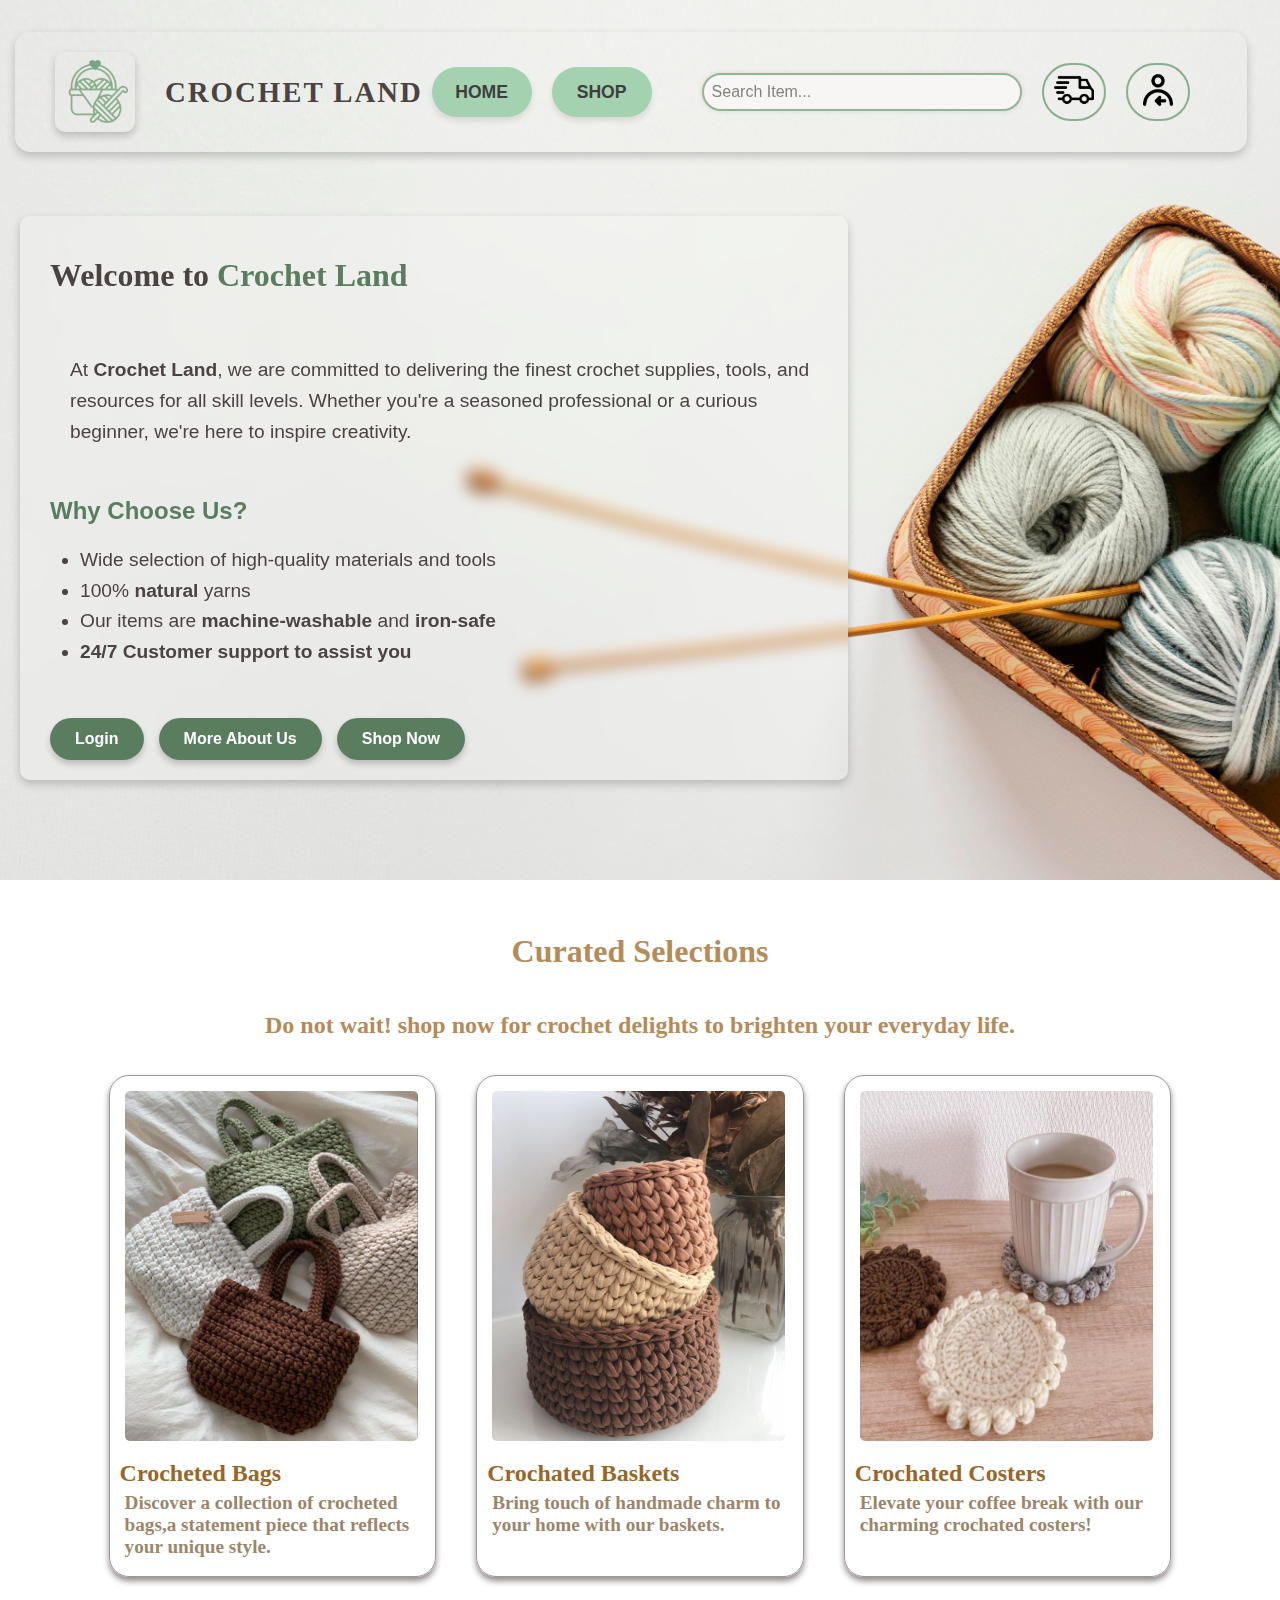
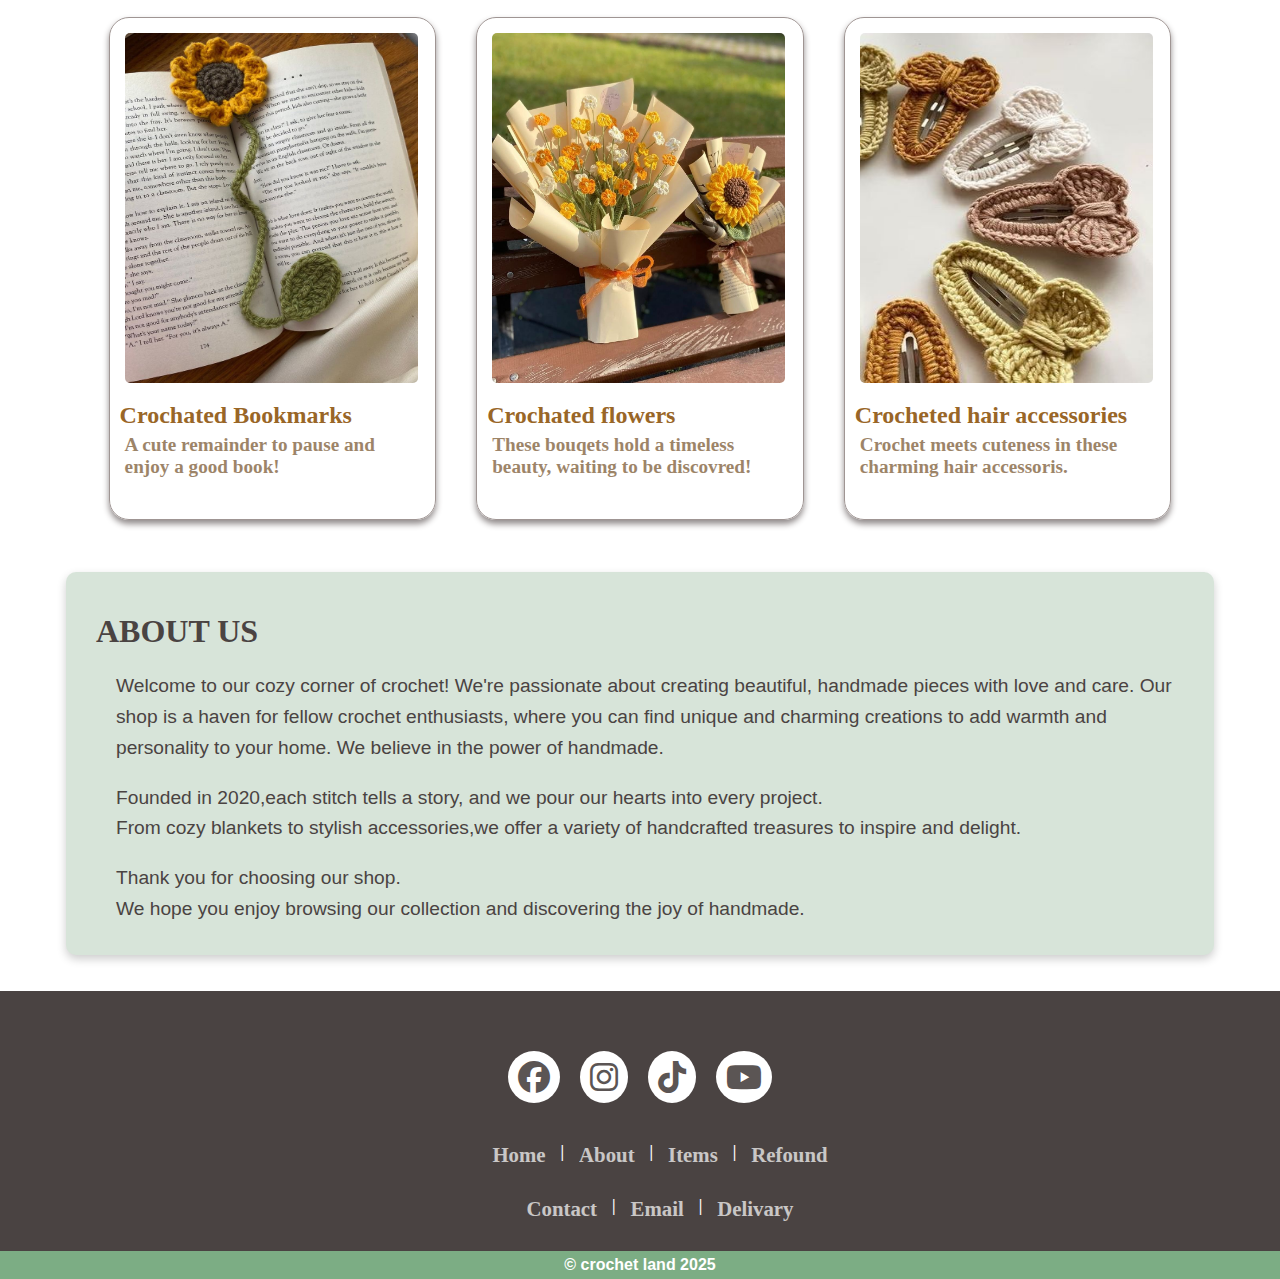
<file: index.html>
<!DOCTYPE html>
<html lang="en">

<head>
    <meta charset="UTF-8">
    <meta name="viewport" content="width=device-width, initial-scale=1.0">
    <title>Crochet Land</title>
    <link rel="stylesheet" href="style.css">
    <link rel="stylesheet" href="https://cdnjs.cloudflare.com/ajax/libs/font-awesome/6.7.2/css/all.min.css" integrity="sha512-Evv84Mr4kqVGRNSgIGL/F/aIDqQb7xQ2vcrdIwxfjThSH8CSR7PBEakCr51Ck+w+/U6swU2Im1vVX0SVk9ABhg==" crossorigin="anonymous" referrerpolicy="no-referrer" />
    <link rel="icon" href="icons/logo.png" type="img/icon">

</head>
<body>
        <div class="first-page">
            <header class="flexrow">
                <div class="logo-container">
                    <img class="logo" src="icons/logo.png" height="100" width="90" alt="logo">
                    <span class="name">CROCHET LAND</span>
                </div>
                <nav>
                    <button class="home border">Home</button>
                    <button class="shop border">Shop</button>
                    <span class="search-container">
                        <input type="text" autofocus aria-label="search" class="search-bar" placeholder="Search Item...">
                    </span>
                    <span class="icon-container">
                       <a href="delivary.html"> <img src="icons/delivery.png" alt="delivary" width="40" height="40"> </a>
                    </span>
                    <span class="icon-container">
                       <a href="login.html"> <img src="icons/login.png" alt="delivary" width="40" height="40"> </a>
                    </span>
                </nav>
                <div></div>
                <div></div>
            </header>
            <main>
        
                <div class="description-container">
                    <h1 class="heading">Welcome to <span class="highlight">Crochet Land</span></h1>
                    <p class="description">
                        At <strong>Crochet Land</strong>, we are committed to delivering the finest crochet supplies, tools, and
                        resources for all skill levels. Whether you're a seasoned professional or a curious beginner, we're here
                        to inspire creativity.
                    </p>
        
        
                    <div class="features">
                        <h2 class="highlight">Why Choose Us?</h2>
                        <ul class="description">
                            <li>Wide selection of high-quality materials and tools</li>
                            <li>100% <strong>natural</strong> yarns </li>
                            <li>Our items are <strong>machine-washable</strong> and <strong>iron-safe<strong></li>
                            <li>24/7 Customer support to assist you</li>
                        </ul>
                    </div>
        
                    <div class="button-container">
                    <a href="login.html"><button class="action-button">Login</button></a>
                        <button class="action-button">More About Us</button>
                        <button class="action-button">Shop Now</button>
                    </div>
                </div>
        
            </main>
        </div>
    
    <main class="main-container">
        <div class="text-container">

            <h1 class="text">Curated Selections</h1>
            <h2 class="text">Do not wait! shop now for crochet delights to brighten your everyday life.</h2>

        </div>

        <div class="catagory-container">
            <div class="catagory">
             <a href="shop.html" ><img src="categories/bag.jpeg" width="100%" height="50%" alt="bag" /></a>
                <div class="catagory-content">
                    <h2>Crocheted Bags</h2>
                    <span>Discover a collection of crocheted bags,a statement piece that reflects your unique style.</span>
                </div>
            </div>
            <div class="catagory">
                <img src="categories/brownbasket.jpeg" width="100%" height="50%" alt="basket" />
                <div class="catagory-content">
                    <h2>Crochated Baskets</h2>
                    <span>Bring touch of handmade charm to your home with our baskets.</span>
                </div>
            </div>
            <div class="catagory">
                <img src="categories/costercoffee.jpeg" width="100%" height="50%" alt="basket" />
                <div class="catagory-content">
                   <h2>Crochated Costers</h2>
                   <span>Elevate your coffee break with our charming crochated costers!</span>
            </div>
        </div>

            <div class="catagory">
                <img src="categories/sunflowerbookmark.jpg" width="100%" height="70%" alt="basket" />
                <div class="catagory-content">
                    <h2>Crochated Bookmarks</h2>
                    <span>A cute remainder to pause and enjoy a good book!</span>
                </div>
            </div>
            <div class="catagory">
                <img src="categories/flower.jpg" width="100%" height="70%" alt="basket" />
                <div class="catagory-content">
                    <h2>Crochated flowers</h2>
                    <span>These bouqets hold a timeless beauty, waiting to be discovred!</span>
                </div>
            </div>
            <div class="catagory">
                <img src="categories/hairclips.jpeg" width="100%" height="70%" alt="basket" />
                <div class="catagory-content">
                    <h2>Crocheted hair accessories</h2>
                    <span>Crochet meets cuteness in these charming hair accessoris. </span>
                </div>
            </div>
        </div>

<br><br>

     <div class="aboutus-container">
            <h1 class="heading">ABOUT US</h1>
        <div class="text">

            <p> 
                Welcome to our cozy corner of crochet!
                We're passionate about creating beautiful, handmade pieces with love and care. Our shop is a haven for fellow crochet enthusiasts, where you can find unique and charming creations to add warmth and personality to your home.
                We believe in the power of handmade.
            </p>

            <p>
                Founded in 2020,each stitch tells a story, and we pour our hearts into every project.<br>
                From cozy blankets to stylish accessories,we offer a variety of handcrafted treasures to inspire and delight.
             </p>

            <p>
                Thank you for choosing our shop. <br>
                We hope you enjoy browsing our collection and discovering the joy of handmade.
            </p>

            </div>
        </div>
</main>
<br><br>
    <footer>
            <div class="footer">
                <div class="socialIcons">
                    <a href="#"><i class="fa-brands fa-facebook"></i></a>
                    <a href="https://www.instagram.com/crochet_landdd/profilecard/?igsh=MXF4ZzRsYnoyYzE0dg=="><i class="fa-brands fa-instagram"></i></a> 
                    <a href="#"><i class="fa-brands fa-tiktok"></i></a>  
                    <a href="#"><i class="fa-brands fa-youtube"></i></a> 
                   
                </div>
        
                <div class="footermain">
                    <ul>
                        <li><a href="">Home</a></li>
                        <span class="color"> &#124;</span>
                        <li><a href="">About</a></li>
                        <span class="color"> &#124;</span>
                        <li><a href="">Items</a></li>
                        <span class="color"> &#124;</span>
                        <li><a href="">Refound</a></li>
                    </ul>
                </div>

                    <div class="footermain">
                        <ul>
                            <li><a href="">Contact</a></li>
                            <span class="color"> &#124;</span>
                            <li><a href="">Email</a></li>
                            <span class="color"> &#124;</span>
                            <li><a href="">Delivary</a></li>
                        </ul>
                </div>
                    
                      <div class="navcontainer">
                        <span> &copy; crochet land 2025</span>
                      </div>
            </div>
    </footer>
</body>

</html>
</file>
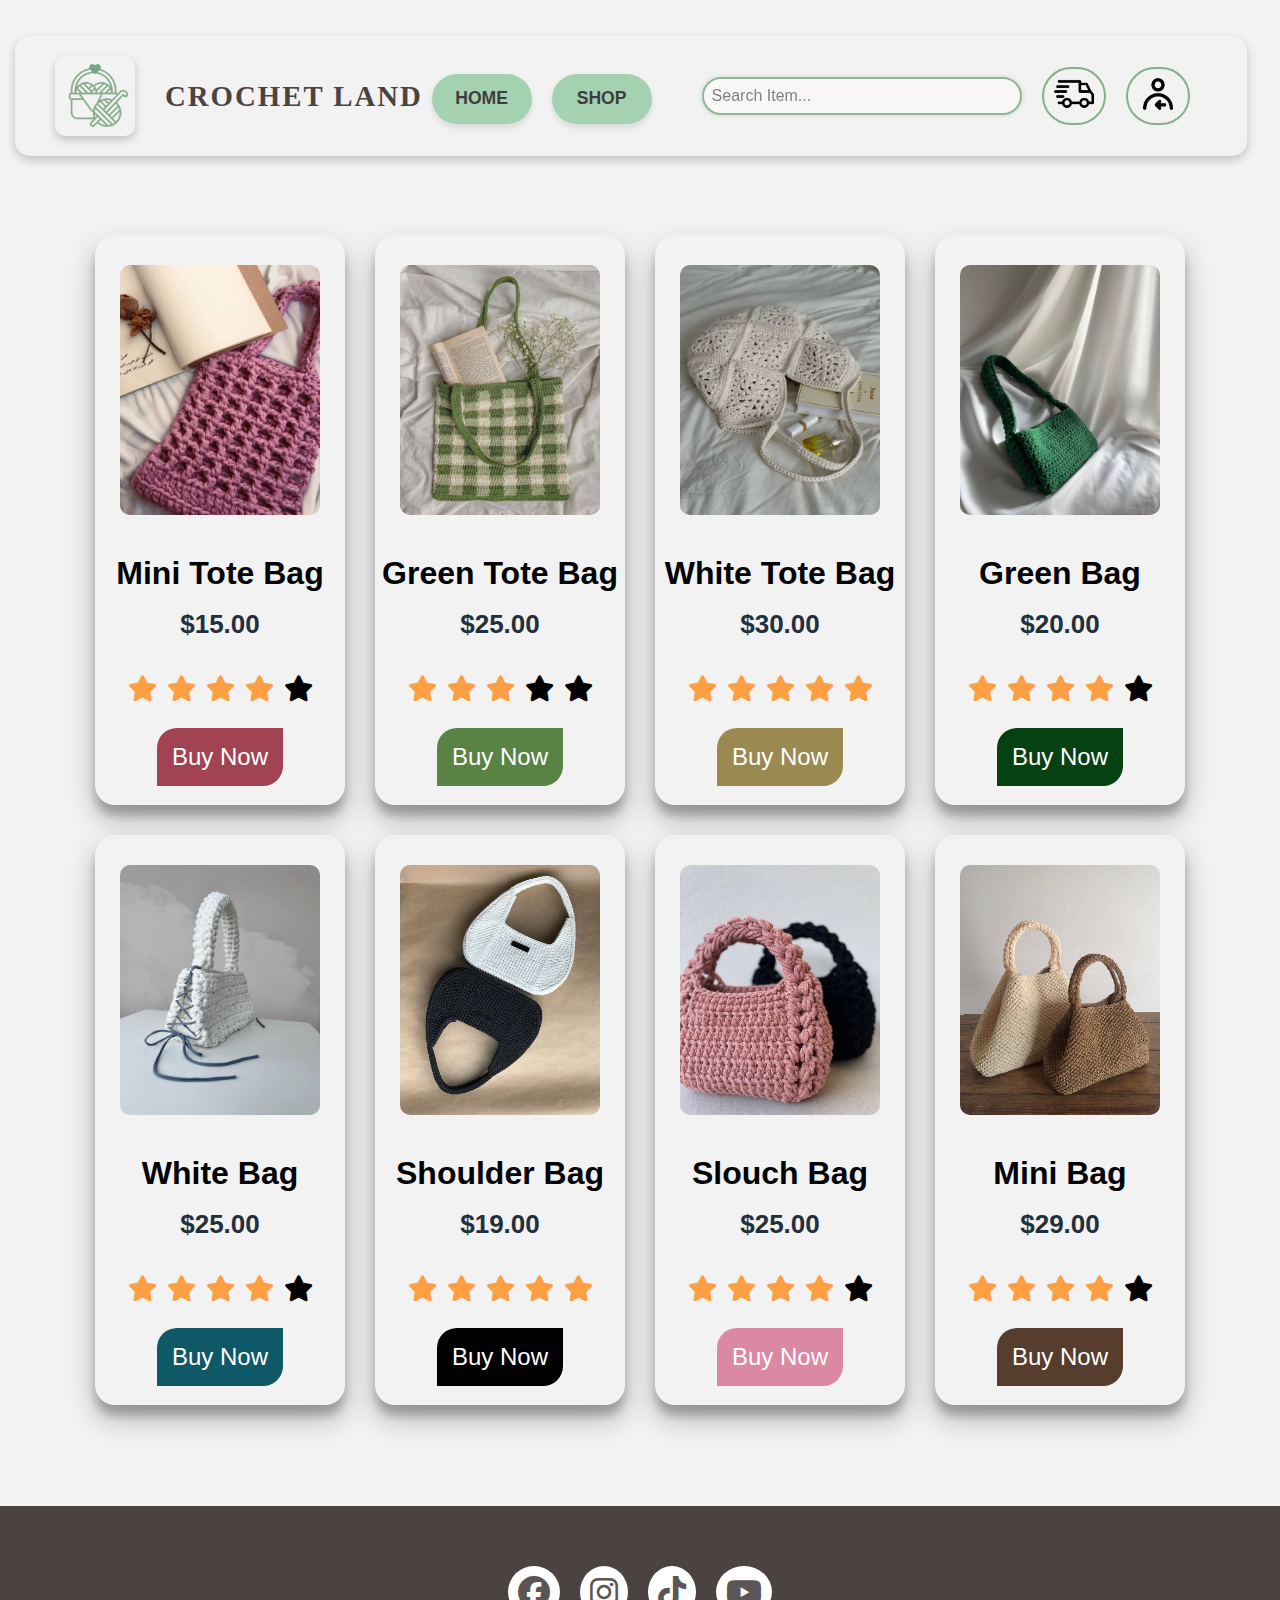
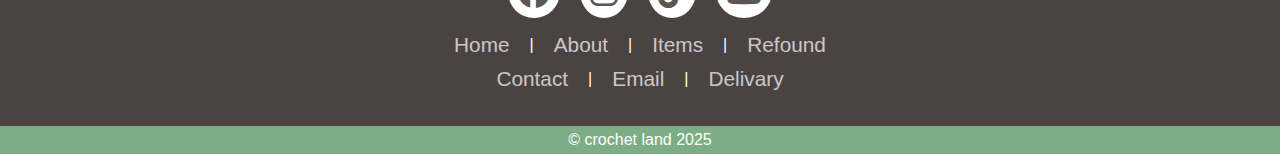
<file: shop.html>
<!DOCTYPE html>
<html lang="en">

<head>
    <meta charset="UTF-8">
    <meta name="viewport" content="width=device-width, initial-scale=1.0">
    <title>bags shopping</title>
    <link rel="stylesheet" href="style.css">
    <link rel="stylesheet" href="styleshop.css">
    <link rel="stylesheet" href="https://cdnjs.cloudflare.com/ajax/libs/font-awesome/6.7.2/css/all.min.css"
        integrity="sha512-Evv84Mr4kqVGRNSgIGL/F/aIDqQb7xQ2vcrdIwxfjThSH8CSR7PBEakCr51Ck+w+/U6swU2Im1vVX0SVk9ABhg=="
        crossorigin="anonymous" referrerpolicy="no-referrer" />
    <link rel="stylesheet" href="https://cdnjs.cloudflare.com/ajax/libs/font-awesome/6.7.2/css/all.min.css">
    <link rel="icon" href="icons/logo.png" type="img/icon">
</head>

<body>
    <br><br>
    <header class="flexrow">
        <div class="logo-container">
            <img class="logo" src="icons/logo.png" height="100" width="90" alt="logo">
            <span class="name">CROCHET LAND</span>
        </div>
        <nav>
            <button class="home border">Home</button>
            <button class="shop border">Shop</button>
            <span class="search-container">
                <input type="text" autofocus aria-label="search" class="search-bar" placeholder="Search Item...">
            </span>
            <span class="icon-container">
                <a href="delivary.html"> <img src="icons/delivery.png" alt="delivary" width="40" height="40"> </a>
            </span>
            <span class="icon-container">
                <a href="login.html"> <img src="icons/login.png" alt="delivary" width="40" height="40"> </a>
            </span>
        </nav>
        <div></div>
        <div></div>
    </header>

    <body>
        <div class="photos">

            <div class="content">

                <div class="container">
                    <img src="bags/pinkbag.jpg" width="70">
                    <h3>Mini Tote Bag</h3>
                </div>
                <h6>$15.00</h6>
                <ul>
                    <li><i class="fa fa-star checked"></i></li>
                    <li><i class="fa fa-star checked"></i></li>
                    <li><i class="fa fa-star checked"></i></li>
                    <li><i class="fa fa-star checked"></i></li>
                    <li><i class="fa fa-star "></i></li>
                </ul>
                <button class="buy-1">Buy Now</button>
            </div>

            <div class="content">
                <div class="container">
                    <img src="bags/greenbag.jpg" width="70">
                    <h3>Green Tote Bag</h3>

                </div>
                <h6>$25.00</h6>
                <ul>
                    <li><i class="fa fa-star checked"></i></li>
                    <li><i class="fa fa-star checked"></i></li>
                    <li><i class="fa fa-star checked"></i></li>
                    <li><i class="fa fa-star "></i></li>
                    <li><i class="fa fa-star "></i></li>
                </ul>
                <button class="buy-2">Buy Now</button>
            </div>


            <div class="content">
                <div class="container">
                    <img src="bags/whitebag.jpg" width="70">
                    <h3>White Tote Bag</h3>
                </div>
                <h6>$30.00</h6>
                <ul>
                    <li><i class="fa fa-star checked"></i></li>
                    <li><i class="fa fa-star checked"></i></li>
                    <li><i class="fa fa-star checked"></i></li>
                    <li><i class="fa fa-star checked"></i></li>
                    <li><i class="fa fa-star checked "></i></li>
                </ul>
                <button class="buy-3">Buy Now</button>
            </div>

            <div class="content">
                <div class="container">
                    <img src="bags/greenshoulder.jpg" width="70">
                    <h3>Green Bag</h3>
                </div>
                <h6>$20.00</h6>
                <ul>
                    <li><i class="fa fa-star checked"></i></li>
                    <li><i class="fa fa-star checked"></i></li>
                    <li><i class="fa fa-star checked"></i></li>
                    <li><i class="fa fa-star checked"></i></li>
                    <li><i class="fa fa-star "></i></li>
                </ul>
                <button class="buy-4">Buy Now</button>
            </div>
            <div class="content">
                <div class="container">
                    <img src="bags/whiteblue.jpg" width="70">
                    <h3>White Bag</h3>
                </div>
                <h6>$25.00</h6>
                <ul>
                    <li><i class="fa fa-star checked"></i></li>
                    <li><i class="fa fa-star checked"></i></li>
                    <li><i class="fa fa-star checked"></i></li>
                    <li><i class="fa fa-star checked"></i></li>
                    <li><i class="fa fa-star "></i></li>
                </ul>
                <button class="buy-5">Buy Now</button>
            </div>

            <div class="content">
                <div class="container">
                    <img src="bags/blackwhite.jpg" width="70">
                    <h3>Shoulder Bag</h3>
                </div>
                <h6>$19.00</h6>

                <ul>
                    <li><i class="fa fa-star checked"></i></li>
                    <li><i class="fa fa-star checked"></i></li>
                    <li><i class="fa fa-star checked"></i></li>
                    <li><i class="fa fa-star checked"></i></li>
                    <li><i class="fa fa-star checked"></i></li>
                </ul>
                <button class="buy-6">Buy Now</button>
            </div>

            <div class="content">
                <div class="container">
                    <img src="bags/pinkblack.jpg" width="70">
                    <h3>Slouch Bag</h3>
                </div>
                <h6>$25.00</h6>
                <ul>
                    <li><i class="fa fa-star checked"></i></li>
                    <li><i class="fa fa-star checked"></i></li>
                    <li><i class="fa fa-star checked"></i></li>
                    <li><i class="fa fa-star checked"></i></li>
                    <li><i class="fa fa-star "></i></li>
                </ul>
                <button class="buy-7">Buy Now</button>
            </div>

            <div class="content">
                <div class="container">
                    <img src="bags/brownbags.jpg" width="70">
                    <h3>Mini Bag</h3>
                </div>
                <h6>$29.00</h6>
                <ul>
                    <li><i class="fa fa-star checked"></i></li>
                    <li><i class="fa fa-star checked"></i></li>
                    <li><i class="fa fa-star checked"></i></li>
                    <li><i class="fa fa-star checked"></i></li>
                    <li><i class="fa fa-star "></i></li>
                </ul>
                <button class="buy-8">Buy Now</button>
            </div>


        </div>
        <br><br>
        <footer>
            <div class="footer">
                <div class="socialIcons">
                    <a href="#"><i class="fa-brands fa-facebook"></i></a>
                    <a href="https://www.instagram.com/crochet_landdd/profilecard/?igsh=MXF4ZzRsYnoyYzE0dg=="><i
                            class="fa-brands fa-instagram"></i></a>
                    <a href="#"><i class="fa-brands fa-tiktok"></i></a>
                    <a href="#"><i class="fa-brands fa-youtube"></i></a>

                </div>

                <div class="footermain">
                    <ul>
                        <li><a href="">Home</a></li>
                        <span class="color"> &#124;</span>
                        <li><a href="">About</a></li>
                        <span class="color"> &#124;</span>
                        <li><a href="">Items</a></li>
                        <span class="color"> &#124;</span>
                        <li><a href="">Refound</a></li>
                    </ul>
                </div>

                <div class="footermain">
                    <ul>
                        <li><a href="">Contact</a></li>
                        <span class="color"> &#124;</span>
                        <li><a href="">Email</a></li>
                        <span class="color"> &#124;</span>
                        <li><a href="">Delivary</a></li>
                    </ul>
                </div>

                <div class="navcontainer">
                    <span> &copy; crochet land 2025</span>
                </div>
            </div>
        </footer>
    </body>

</html>
</file>
<file: style.css>
* {
    user-select: none;
}
html{
    scroll-behavior: smooth;
}

body {
    margin: 0;
    padding: 0;
    overflow-x: hidden;
    overflow-y: scroll;
}

.first-page {
    background-image: url('backgrounds/knitting-needles-wool-basket.jpg');
    background-size: cover;
    background-position: center;
    background-repeat: no-repeat;
    position: relative;
    margin: 0;
    font-family: Arial, sans-serif;
    padding-top: 2rem;
    padding-bottom:5rem;
    color: #FFFFFF;
}

header {
    display: flex;
    justify-content: space-between;
    align-items: center;
    padding: 10px 20px;
    background:transparent;
    position: sticky;
}

header nav, .logo-container {
    display: flex;
    align-items: center;
}

header nav {
    gap: 20px;
}

header.flexrow {
    display: flex;
    justify-content: space-between;
    align-items: center;
    padding: 20px 40px;
    border-radius: 15px;
    box-shadow: 0px 4px 10px rgba(0, 0, 0, 0.2);
    width: 90%;
    max-width: 1200px;
    margin-left: 15px;
    margin-bottom: 4rem
}

.logo-container {
    display: flex;
    align-items: center;
    gap: 10px;
    font-size: 1.5rem;
    
}

.logo {
    border-radius: 10px;
    box-shadow: 0px 4px 8px rgba(0, 0, 0, 0.2);
}

.name {
    font-size: 1.5rem;
    font-weight: bold;
    font-family: 'Georgia', serif;
    color:rgb(108, 90, 99);
    letter-spacing: 2px;
}

nav {
    display: flex;
    align-items: center;
    gap: 20px;
}

button.home, button.shop {
    background-color: #a4d1af;
    color: rgb(63, 61, 62);
    border: none;
    border-radius: 25px;
    padding: 12px 25px;
    font-size: 1.1rem;
    font-weight: bold;
    text-transform: uppercase;
    cursor: pointer;
    transition: background-color 0.3s ease, transform 0.2s ease, box-shadow 0.3s ease;
    box-shadow: 0px 4px 6px rgba(0, 0, 0, 0.1);
}

button.home:hover, button.shop:hover {
    background-color: #88ae8d;
    color: white;
    transform: scale(1.05);
    box-shadow: 0px 6px 12px rgba(0, 0, 0, 0.2);
}

button.home:focus, button.shop:focus {
    outline: none;
    box-shadow: 0px 0px 5px #b3d7bc;
}


.border {
    background: white;
    color:#88ae8d;
    border: 2px solid #88ae8d;
    border-radius: 25px;
    padding: 10px 20px;
    font-size: 1rem;
    font-weight: bold;
    cursor: pointer;
    transition: all 0.3s ease;
    text-align: center;
}

.border:hover {
    background: #958884;
    color: white;
    transform: scale(1.1);
    box-shadow: 0px 4px 6px rgba(0, 0, 0, 0.2);
}
.icon-container{
    background: none;
    color:#88ae8d;
    border: 2px solid #88ae8d;
    border-radius: 50px;
    padding: 5px 10px;
    cursor: pointer;
    transition: all 0.3s ease;
}
.icon-container:hover{
    transform: scale(1.1);
}

.search-container {
    display: flex;
    align-items: center;
    position: relative;
    flex-grow: 1;
    justify-content: flex-end;
}
.search-bar {
    border: 2px solid #88ae8d;
    border-radius: 20px;
    padding: 10px 15px;
    width: 100%;
    max-width: 300px;
    font-size: 1rem;
    color: #77706f;
    transition: border-color 0.3s ease, box-shadow 0.3s ease;
}

.search-bar:focus {
    border-color: #88ae8d;
    box-shadow: 0px 0px 5px rgba(185, 175, 175, 0.5);
    outline: none;
}

.home, .shop {
    text-align: center;
}


.heading {
    color: #4a4342;
    font-family: cursive;
    font-size: xx-large;
    font-weight: bolder;
}

.par {
    font-size: larger;
    font-weight: 900;
    font-family: cursive;
    color: #4a4342;
}

.name {
    margin-left: 10px;
    font-size: larger;
    font-weight: 900;
    font-family: Georgia, 'Times New Roman', Times, serif;
    color: #4a4342;
}

.logo {
    margin-right: 10px;
    width: 80px;
    height: 80px;
}

.home, .shop {
    font-size: x-large;
    font-weight: 800;
    color: #4a4342;
}

.border {
    width: 100px;
    height: 50px;
    border: 3px solid #88ae8d;
    border-radius: 20px;
    display: flex;
    justify-content: center;
    align-items: center;
    cursor: pointer;
    transition: background-color 0.3s ease;
}

.border:hover {
    background-color: #f2d8d3;
}

.search-container {
    display: flex;
    align-items: center;    
    margin-left: 30px;
    opacity: 0.9;
}

.search-bar {
    border: solid 2px #4a4342;
    border-radius: 20px;
    cursor: text;
    width: 300px;
    padding: 0.5rem;
    outline: none;
    font-size: 1rem;
}

.search-bar:focus {
    border-color: #88ae8d;
    background-color:rgb(249, 247, 247);
}

main .description-container {
    display: flex;
    flex-wrap: wrap;
    align-items: left;
    justify-content: left;
    gap: 20px;
    margin: 20px;
}

.description-container {
    background-color: rgba(255, 255, 255, 0.19);
    border-radius: 10px;
    padding: 20px 30px;
    margin: 30px ;
    width: 60%;
    box-shadow: 0px 4px 10px rgba(0, 0, 0, 0.2);
    backdrop-filter: blur(8px); 
    text-align: left;
}

.highlight {
    color: #5a7d5f;
}

.description {
    font-size: 1.2rem;
    font-weight: 500;
    font-family: 'Arial', sans-serif;
    color: #4a4342;
    margin-left: 20px;
    margin-bottom: 10px;
    line-height: 1.6;
}

.button-container {
    margin-top: 20px;
    display: flex;
    justify-content: center;
    gap: 15px;
}

.action-button {
    background: linear-gradient(45deg, #5a7d5f,#5a7d5f);
    color: white;
    border: none;
    border-radius: 25px;
    padding: 12px 25px;
    font-size: 1rem;
    font-weight: bold;
    cursor: pointer;
    box-shadow: 0px 4px 6px rgba(0, 0, 0, 0.2);
    transition: all 0.3s ease;
}

.action-button:hover {
    background: linear-gradient(45deg, #5a7d5f ,#88ae8d);
    transform: scale(1.1);
    box-shadow: 0px 6px 12px rgba(0, 0, 0, 0.3);
}

.action-button:active {
    transform: scale(1)
    box-shadow 0px 2px 4px rgba(0, 0, 0, 0.2);
}

.action-button:focus {
    outline: none;
    box-shadow: 0px 0px 8px #5a7d5f;
}


blockquote {
    font-style: italic;
}

ul.description {
    font-size: 1.2rem;
    font-weight: 500;
    font-family: 'Arial', sans-serif;
    color: #4a4342;
    margin-bottom: 10px;
    line-height: 1.6;
    position: relative;
    right: 30px;
}

main .text-container {
    margin-top: 2rem;
    display: flex;
    flex-direction: column;
    justify-content: center;
    align-items: center;
}

.text {
    font-weight: bold;
    color: #b58b59;
}

.catagory-container {
    display: flex;
    flex-wrap: wrap;
    gap: 40px;
    justify-content: center;
    margin: 1rem auto;
    width: 90%;
    max-width: 100rem;
    padding: 0 1rem;
}

.catagory {
    flex: 1 1 calc(30% - 20px);
    max-width: calc(30% - 20px);
    max-height: 600px;
    border: 1px solid #b58b59;
    border-radius: 20px;
    border-color:#9f9593;
    overflow: hidden;
    box-shadow: 0px 4px 6px rgb(145, 139, 139);
    transition: all .3s;
}

.catagory img {
    justify-content: center;
    border-radius: 10px;
    height: 70%;
    width: 90%;
    margin: 10px;
    padding: 5px;
}
.catagory-content{
    display: flex;
    flex-direction: column ;
    justify-content: center;
    align-items: start;
}
.catagory-content h2{
    padding: 10px;
    margin-top: -10px; 
    color:#996627;
}
.catagory-content span{
    padding-left: 15px;
    padding-right: 15px;
    margin-top: -25px;
    opacity: 60%;
    font-size: larger;
    color: #5d3403;
}

.catagory:hover {
    transform: scale(1.05);
    cursor: pointer;
}

.main-container {
    display: flex;
    flex-direction: column;
    align-items: center;
    justify-content: center;
}
.aboutus-container{
    border-radius: 10px;
    padding: 20px 30px;
    width: 85%;
    background-color: #d7e4d9;
    box-shadow: 0px 4px 10px rgba(0, 0, 0, 0.2);
    text-align: left;
}
.aboutus-container p{
    font-size: 1.2rem;
    font-weight: 500;
    font-family: 'Arial', sans-serif;
    color: #4a4342;
    margin-left: 20px;
    margin-bottom: 10px;
    line-height: 1.6;
}
footer{
    background-color:#4a4342;
}
.footer{
    width: 100%;
    padding: 50px 0px 0px;
}
.socialIcons{
    display: flex;
    justify-content: center;
}

.socialIcons a{
    text-decoration: none;
    padding: 10px;
    background-color: white;
    margin: 10px;
    border-radius: 50%;
}
.socialIcons a i{
    font-size: 2em;
    color: #4a4342;
    opacity: 0.9;
}

.socialIcons a:hover{
    background-color: #4a4342;
    transition: 0.5s;

}

.socialIcons a:hover i{
    color: white;
    transition: 0.5s;
}

.footermain{
    margin: 30px 0;
}

.footermain ul{
    display: flex;
    justify-content: center;
    list-style-type: none;
}
.footermain ul li a{
    color:white ;
    margin: 15px;
    text-decoration: none;
    font-size: 1.3rem; 
    opacity: 0.7;
    transition: 0.5s; 
}

.footermain ul li{
    text-align: center;
}
.footermain a:hover{
    color: #648d6a;
    transition: 0.3s;
}

.navcontainer{
    display: flex;
    justify-content: center;
    background-color: #7cad84;
    width: 100%;

}
.navcontainer span{
    font-family: Arial, Helvetica, sans-serif;
    font-size: medium;
    color: white;
    padding: 5px;
}
.color{
    color: white;
}
</file>
<file: styleshop.css>
body{
    margin: 0;
    font-family: Arial, Helvetica, sans-serif;
    background: #f2f2f2;
}
h3{
    text-align: center;
    margin: 0;
    font-weight: bold;
    font-size: xx-large;
    padding-top: 20px;
}
a{
    text-decoration: none;
}
.photos{
    display: flex;
    flex-wrap: wrap;
    width: 100%;
    justify-content: center;
    align-items: center;
    margin:50px 0px;
}
.content{
    width: 250px;
    height: 570px;
    margin: 15px;
    box-sizing: border-box;
    float: left;
    text-align: center;
    border-radius: 20px;
    cursor: pointer;
    padding-top: 10px;
    box-shadow: 0 14px 28px rgba(0,0,0,0.25),
    0 10px 10px rgba(0,0,0,0.22);
    transition: .4s;
    background: #f2f2f2;
}
.content:hover{
    box-shadow: 0 3px 6px rgba(0,0,0,0.16),
    0 3px 6px rgba(0,0,0,0.23);
    transition: translate(0px, -8px);
    transform: scale(1.05);
    transition-duration: 0.5s;
}
.photos img{
    width: 200px;
    height: 250px;
    text-align: center;
    margin: 20px auto;
    display: block;
    border-radius:10px ;
    transition-duration: 0.5s;

}
.photos img:hover{
    transform: scale(1.05);
}
.container{
    height: 65%;
}
h6{
    font-size: 26px;
    text-align: center;
    color: #222f3e;
    margin-top: -20px;
}
ul{
    list-style: none;
    display: flex;
    justify-content: center;
    align-items: center;
    padding: 0;
    margin-top: -30px;
}
li{
    padding: 5px;
}
.fa{
    font-size: 26px;
    transition: .4s;

}
.checked{
    color: #ff9f43;
}
.fa:hover{
    transform: scale(1.3);
    transition: .6s;
    color: #ff9f43;
}
button{
    text-align: center;
    font-size: 24px;
    color: #fff;
    width: 100;
    padding:15px;
    border: 0;
    outline: none;
    cursor: pointer;
    margin-top: 5px;
    border-bottom-right-radius: 20px;
    border-top-left-radius: 20px;
}
.buy-1{
    background: rgb(161, 67, 83);
}
.buy-2{
    background: #588344;
}
.buy-3{
    background: #9a8a52;
}
.buy-4{
    background: #064114;
}
.buy-5{
    background: #0F5867
}
.buy-6{
    background: black;
}
.buy-7{
    background: #db88a5;
}
.buy-8{
    background: #563d2d;
}
.buy-1:hover{
    transform: scale(1.1);
    transition: .5s;
}
.buy-2:hover{
    transform: scale(1.1);
    transition: .5s;
}
.buy-3:hover{
    transform: scale(1.1);
    transition: .5s;
}
.buy-4:hover{
    transform: scale(1.1);
    transition: .5s;
}
.buy-5:hover{
    transform: scale(1.1);
    transition: .5s;
}
.buy-6:hover{
    transform: scale(1.1);
    transition: .5s;
}
.buy-7:hover{
    transform: scale(1.1);
    transition: .5s;
}
.buy-8:hover{
    transform: scale(1.1);
    transition: .5s;
}
</file>
